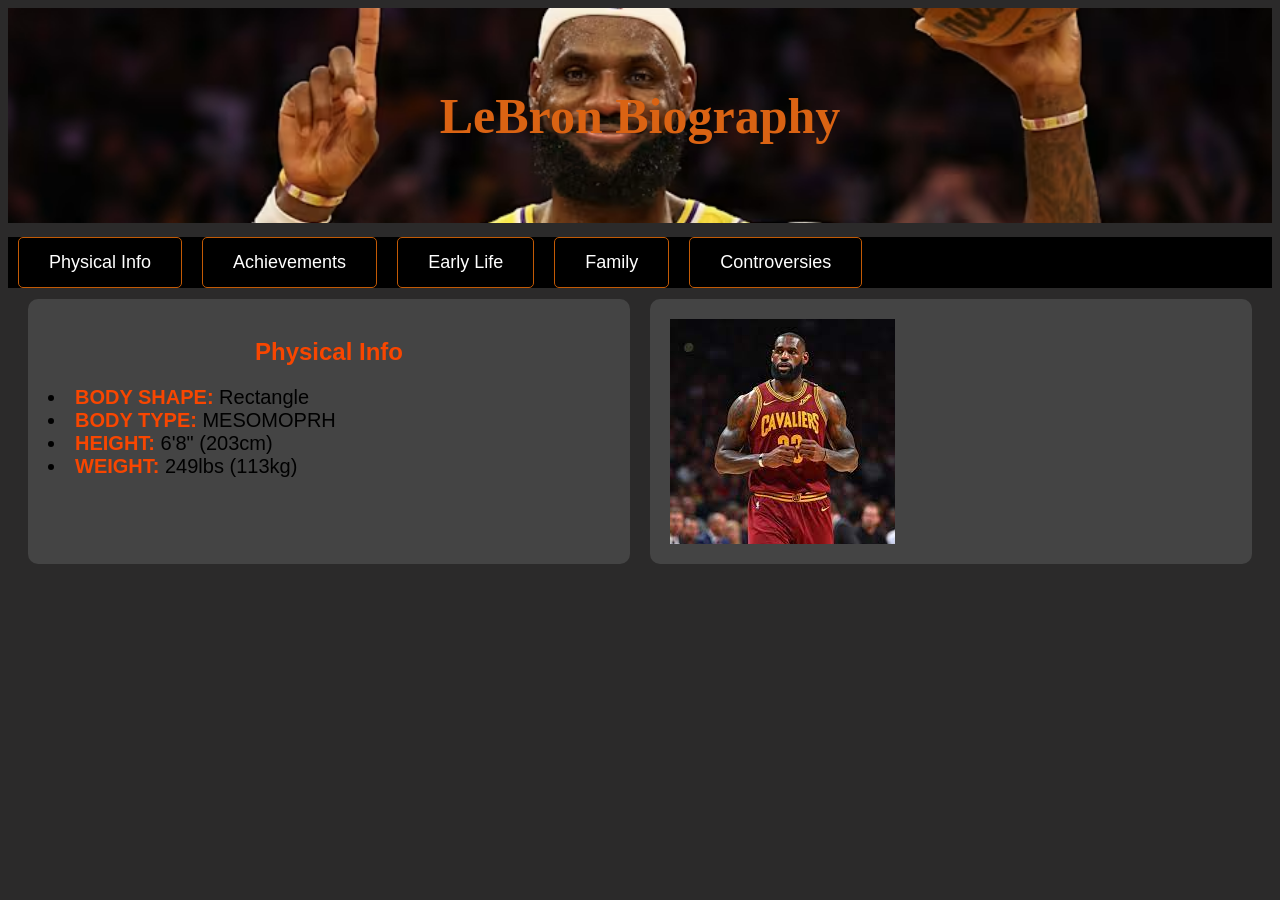
<file: portfolio/Athlete Bio/index.html>
<!DOCTYPE html>
<html lang="en">
<head>
    <meta charset="UTF-8">
<link rel="stylesheet" href="styles2.css">
    <meta name="viewport" content="width=device-width, initial-scale=1.0">
    <title>LeBron Biography</title>

</head>
<body>
    <div class="LeTitle">
        <h1 style="color: rgb(218, 99, 19); font-size: 50px;  text-align: center; font-family: fantasy;">LeBron Biography</h1> 
    </div>
    <div class="LeNavbar" >
        <a href="index.html">Physical Info</a>
        <a href="LeAchievements.html">Achievements</a>
        <a href="LeEarlyLife.html">Early Life</a>
        <a href="LeFamily.html">Family</a>
        <a href="LeControversies.html">Controversies</a>
    </div>
    <div class="LeBox">
    <div class="LeBoxBox">
        <h2 style="color: rgb(248, 70, 0);font-family: 'Franklin Gothic Medium', 'Arial Narrow', Arial, sans-serif; text-align: center;"> Physical Info</h2>
        <li><b style="color: rgb(248, 70, 0); font-family: 'Franklin Gothic Medium', 'Arial Narrow', Arial, sans-serif;">BODY SHAPE:</b> Rectangle </li>
        <li><b style="color: rgb(248, 70, 0);">BODY TYPE:</b> MESOMOPRH </li>
        <li><b style="color: rgb(248, 70, 0);">HEIGHT:</b> 6'8" (203cm) </li>
        <li><b style="color: rgb(248, 70, 0);">WEIGHT:</b> 249lbs (113kg)</li>
        
    </div>
        <div class="LeBoxBox">
            
            <img src="LeBody.jpg" alt="LePhoto" style="display: block; margin: 0;">
        </div>

 
</div>



    


</body>
</html>
</file>
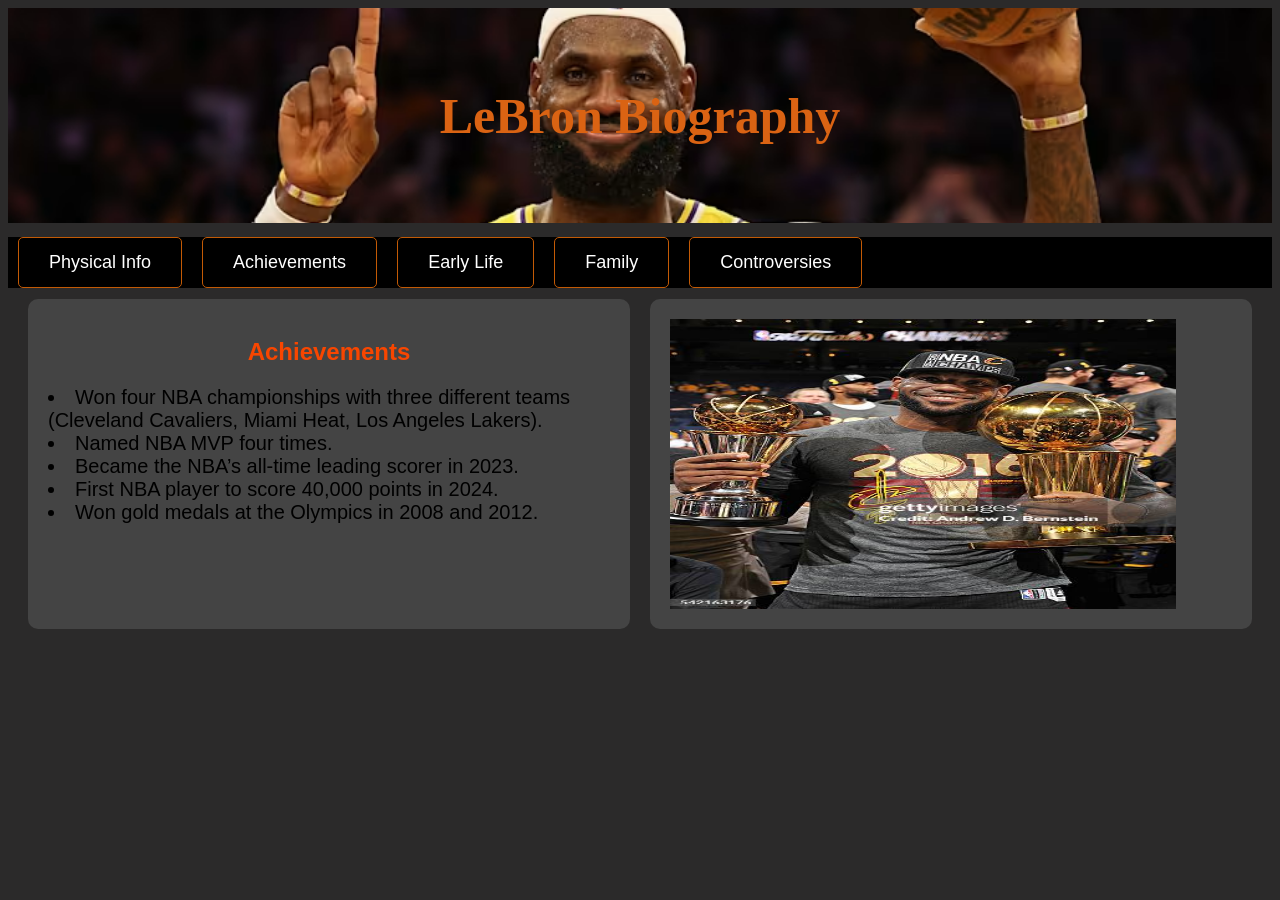
<file: portfolio/Athlete Bio/LeAchievements.html>
<!DOCTYPE html>
<html lang="en">
<head>
    <meta charset="UTF-8">
<link rel="stylesheet" href="styles2.css">
    <meta name="viewport" content="width=device-width, initial-scale=1.0">
    <title>LeBron Biography</title>

</head>
<body>
    <div class="LeTitle">
        <h1 style="color: rgb(218, 99, 19); font-size: 50px;  text-align: center; font-family: fantasy;">LeBron Biography</h1> 
    </div>
    <div class="LeNavbar" >
        <a href="index.html">Physical Info</a>
        <a href="LeAchievements.html">Achievements</a>
        <a href="LeEarlyLife.html">Early Life</a>
        <a href="LeFamily.html">Family</a>
        <a href="LeControversies.html">Controversies</a>
    </div>
    <div class="LeBox">
    <div class="LeBoxBox">
        <h2 style="color: rgb(248, 70, 0);font-family: 'Franklin Gothic Medium', 'Arial Narrow', Arial, sans-serif; text-align: center;"> Achievements</h2>
        <li>Won four NBA championships with three different teams (Cleveland Cavaliers, Miami Heat, Los Angeles Lakers).</li>
        <li>Named NBA MVP four times.</li>
        <li>Became the NBA’s all-time leading scorer in 2023.</li>
        <li>First NBA player to score 40,000 points in 2024.</li>
        <li>Won gold medals at the Olympics in 2008 and 2012.</li>
        
    </div>
        <div class="LeBoxBox">
            <img src="LeWin.jpg" alt="LePhoto" style="display: block; margin: 0; width: 90%; height: 290px;">
        
        </div>

 
</div>



    


</body>
</html>
</file>
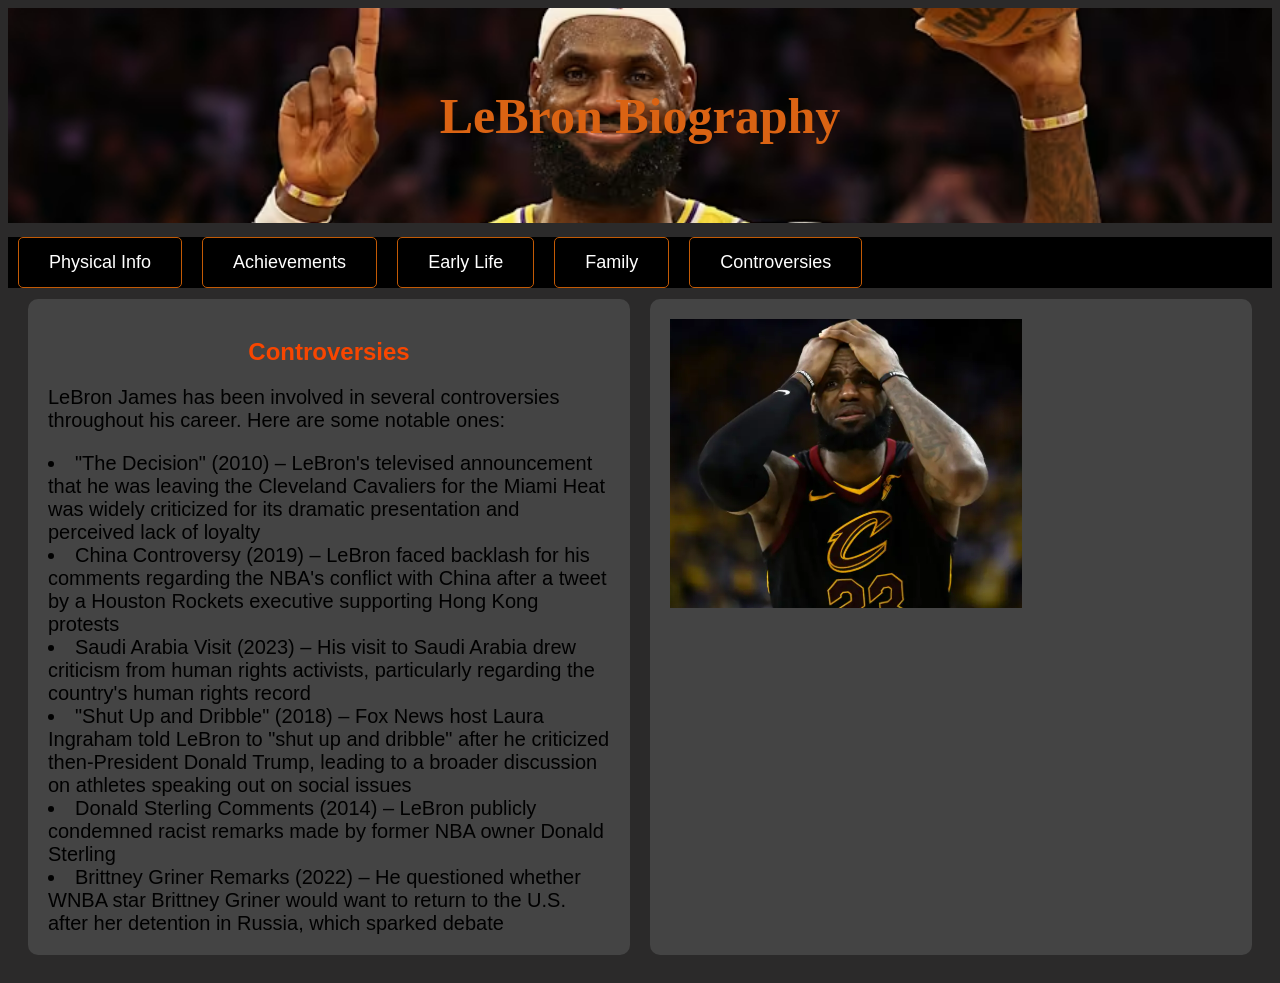
<file: portfolio/Athlete Bio/LeControversies.html>
<!DOCTYPE html>
<html lang="en">
<head>
    <meta charset="UTF-8">
<link rel="stylesheet" href="styles2.css">
    <meta name="viewport" content="width=device-width, initial-scale=1.0">
    <title>LeBron Biography</title>

</head>
<body>
    <div class="LeTitle">
        <h1 style="color: rgb(218, 99, 19); font-size: 50px;  text-align: center; font-family: fantasy;">LeBron Biography</h1> 
    </div>
    <div class="LeNavbar" >
        <a href="index.html">Physical Info</a>
        <a href="LeAchievements.html">Achievements</a>
        <a href="LeEarlyLife.html">Early Life</a>
        <a href="LeFamily.html">Family</a>
        <a href="LeControversies.html">Controversies</a>
    </div>
    <div class="LeBox">
    <div class="LeBoxBox">
        <h2 style="color: rgb(248, 70, 0);font-family: 'Franklin Gothic Medium', 'Arial Narrow', Arial, sans-serif; text-align: center;"> Controversies</h2>
        <p>LeBron James has been involved in several controversies throughout his career. Here are some notable ones:</p>
        <li>"The Decision" (2010) – LeBron's televised announcement that he was leaving the Cleveland Cavaliers for the Miami Heat was widely criticized for its dramatic presentation and perceived lack of loyalty </li>
        <li>China Controversy (2019) – LeBron faced backlash for his comments regarding the NBA's conflict with China after a tweet by a Houston Rockets executive supporting Hong Kong protests </li>
        <li>Saudi Arabia Visit (2023) – His visit to Saudi Arabia drew criticism from human rights activists, particularly regarding the country's human rights record </li>
        <li>"Shut Up and Dribble" (2018) – Fox News host Laura Ingraham told LeBron to "shut up and dribble" after he criticized then-President Donald Trump, leading to a broader discussion on athletes speaking out on social issues </li>
        <li>Donald Sterling Comments (2014) – LeBron publicly condemned racist remarks made by former NBA owner Donald Sterling </li>
        <li>Brittney Griner Remarks (2022) – He questioned whether WNBA star Brittney Griner would want to return to the U.S. after her detention in Russia, which sparked debate </li>
        
    </div>
        <div class="LeBoxBox">
            <img src="LeRegret.PNG" alt="LePhoto" style="display: block; margin: 0;">
        
        </div>

 
</div>



    


</body>
</html>
</file>
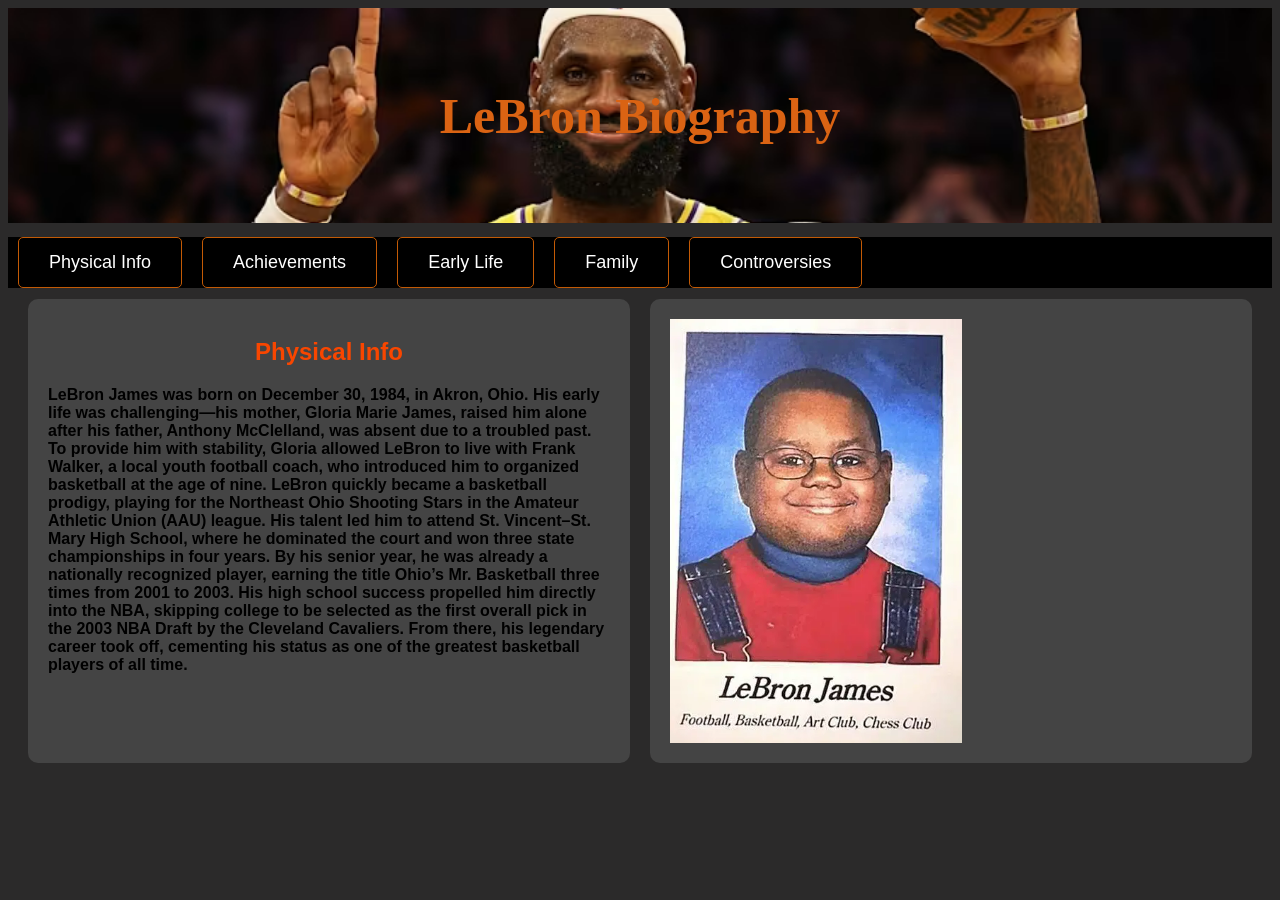
<file: portfolio/Athlete Bio/LeEarlyLife.html>
<!DOCTYPE html>
<html lang="en">
<head>
    <meta charset="UTF-8">
<link rel="stylesheet" href="styles2.css">
    <meta name="viewport" content="width=device-width, initial-scale=1.0">
    <title>LeBron Biography</title>

</head>
<body>
    <div class="LeTitle">
        <h1 style="color: rgb(218, 99, 19); font-size: 50px;  text-align: center; font-family: fantasy;">LeBron Biography</h1> 
    </div>
    <div class="LeNavbar" >
        <a href="index.html">Physical Info</a>
        <a href="LeAchievements.html">Achievements</a>
        <a href="LeEarlyLife.html">Early Life</a>
        <a href="LeFamily.html">Family</a>
        <a href="LeControversies.html">Controversies</a>
    </div>
    <div class="LeBox">
    <div class="LeBoxBox">
        <h2 style="color: rgb(248, 70, 0);font-family: 'Franklin Gothic Medium', 'Arial Narrow', Arial, sans-serif; text-align: center;"> Physical Info</h2>
        <b style="font-family: 'Franklin Gothic Medium', 'Arial Narrow', Arial, sans-serif;">LeBron James was born on December 30, 1984, in Akron, Ohio. His early life was challenging—his mother, Gloria Marie James, raised him alone after his father, Anthony McClelland, was absent due to a troubled past. To provide him with stability, Gloria allowed LeBron to live with Frank Walker, a local youth football coach, who introduced him to organized basketball at the age of nine.

            LeBron quickly became a basketball prodigy, playing for the Northeast Ohio Shooting Stars in the Amateur Athletic Union (AAU) league. His talent led him to attend St. Vincent–St. Mary High School, where he dominated the court and won three state championships in four years. By his senior year, he was already a nationally recognized player, earning the title Ohio’s Mr. Basketball three times from 2001 to 2003.
            
            His high school success propelled him directly into the NBA, skipping college to be selected as the first overall pick in the 2003 NBA Draft by the Cleveland Cavaliers. From there, his legendary career took off, cementing his status as one of the greatest basketball players of all time.</b>
        
    </div>
        <div class="LeBoxBox">
            <img src="LeHistory.PNG" alt="LePhoto" style="display: block; margin: 0;">
        
        </div>

 
</div>



    


</body>
</html>
</file>
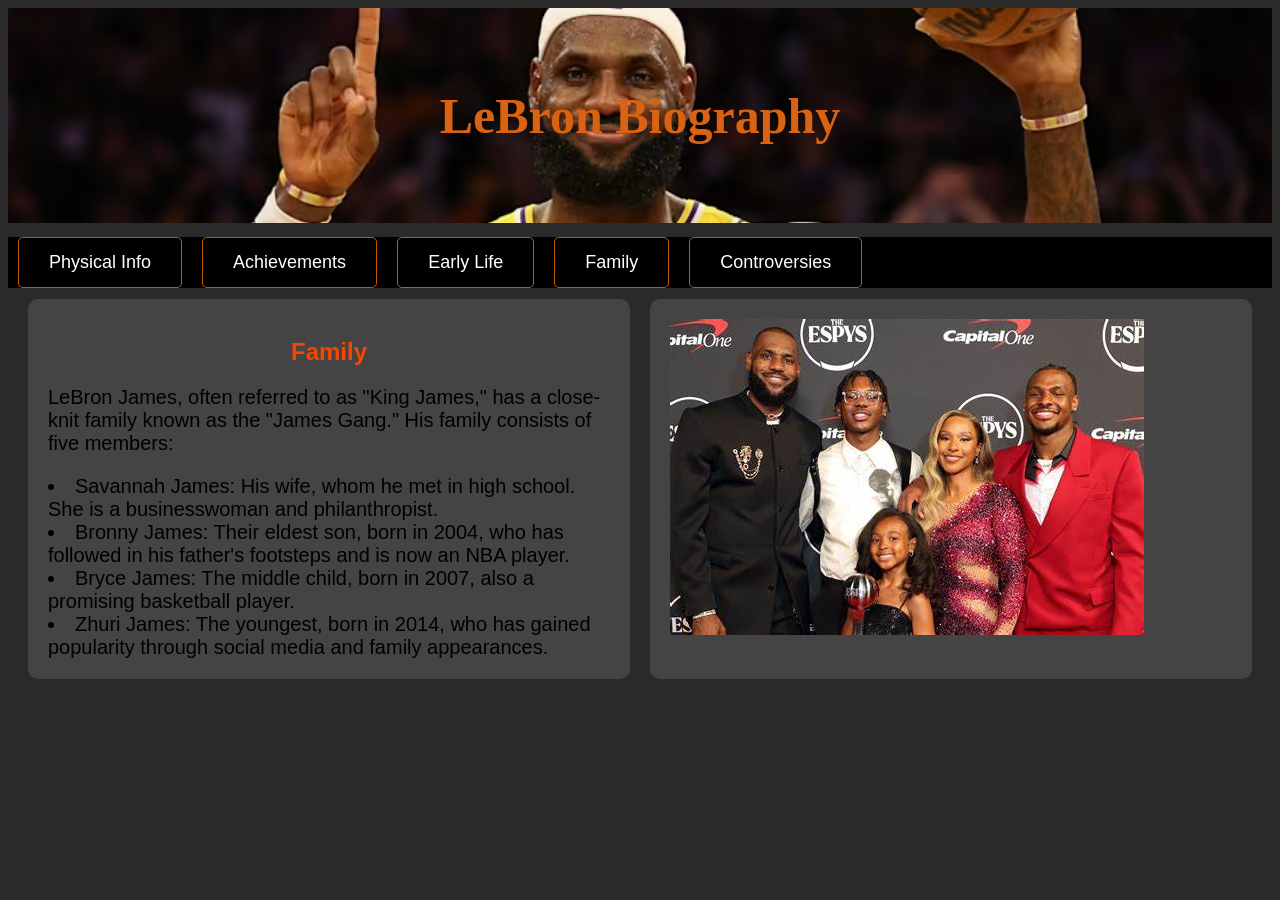
<file: portfolio/Athlete Bio/LeFamily.html>
<!DOCTYPE html>
<html lang="en">
<head>
    <meta charset="UTF-8">
<link rel="stylesheet" href="styles2.css">
    <meta name="viewport" content="width=device-width, initial-scale=1.0">
    <title>LeBron Biography</title>

</head>
<body>
    <div class="LeTitle">
        <h1 style="color: rgb(218, 99, 19); font-size: 50px;  text-align: center; font-family: fantasy;">LeBron Biography</h1> 
    </div>
    <div class="LeNavbar" >
        <a href="index.html">Physical Info</a>
        <a href="LeAchievements.html">Achievements</a>
        <a href="LeEarlyLife.html">Early Life</a>
        <a href="LeFamily.html">Family</a>
        <a href="LeControversies.html">Controversies</a>
    </div>
    <div class="LeBox">
    <div class="LeBoxBox">
        <h2 style="color: rgb(248, 70, 0);font-family: 'Franklin Gothic Medium', 'Arial Narrow', Arial, sans-serif; text-align: center;"> Family</h2>
        <p>LeBron James, often referred to as "King James," has a close-knit family known as the "James Gang." His family consists of five members:</p>
        <li>Savannah James: His wife, whom he met in high school. She is a businesswoman and philanthropist. </li>
        <li> Bronny James: Their eldest son, born in 2004, who has followed in his father's footsteps and is now an NBA player.</li>
        <li>Bryce James: The middle child, born in 2007, also a promising basketball player. </li>
        <li>Zhuri James: The youngest, born in 2014, who has gained popularity through social media and family appearances. </li>
      
        
    </div>
        <div class="LeBoxBox">
            <img src="LeFamfam.jpg" alt="LePhoto" style="display: block; margin: 0;">
        
        </div>

 
</div>



    


</body>
</html>
</file>
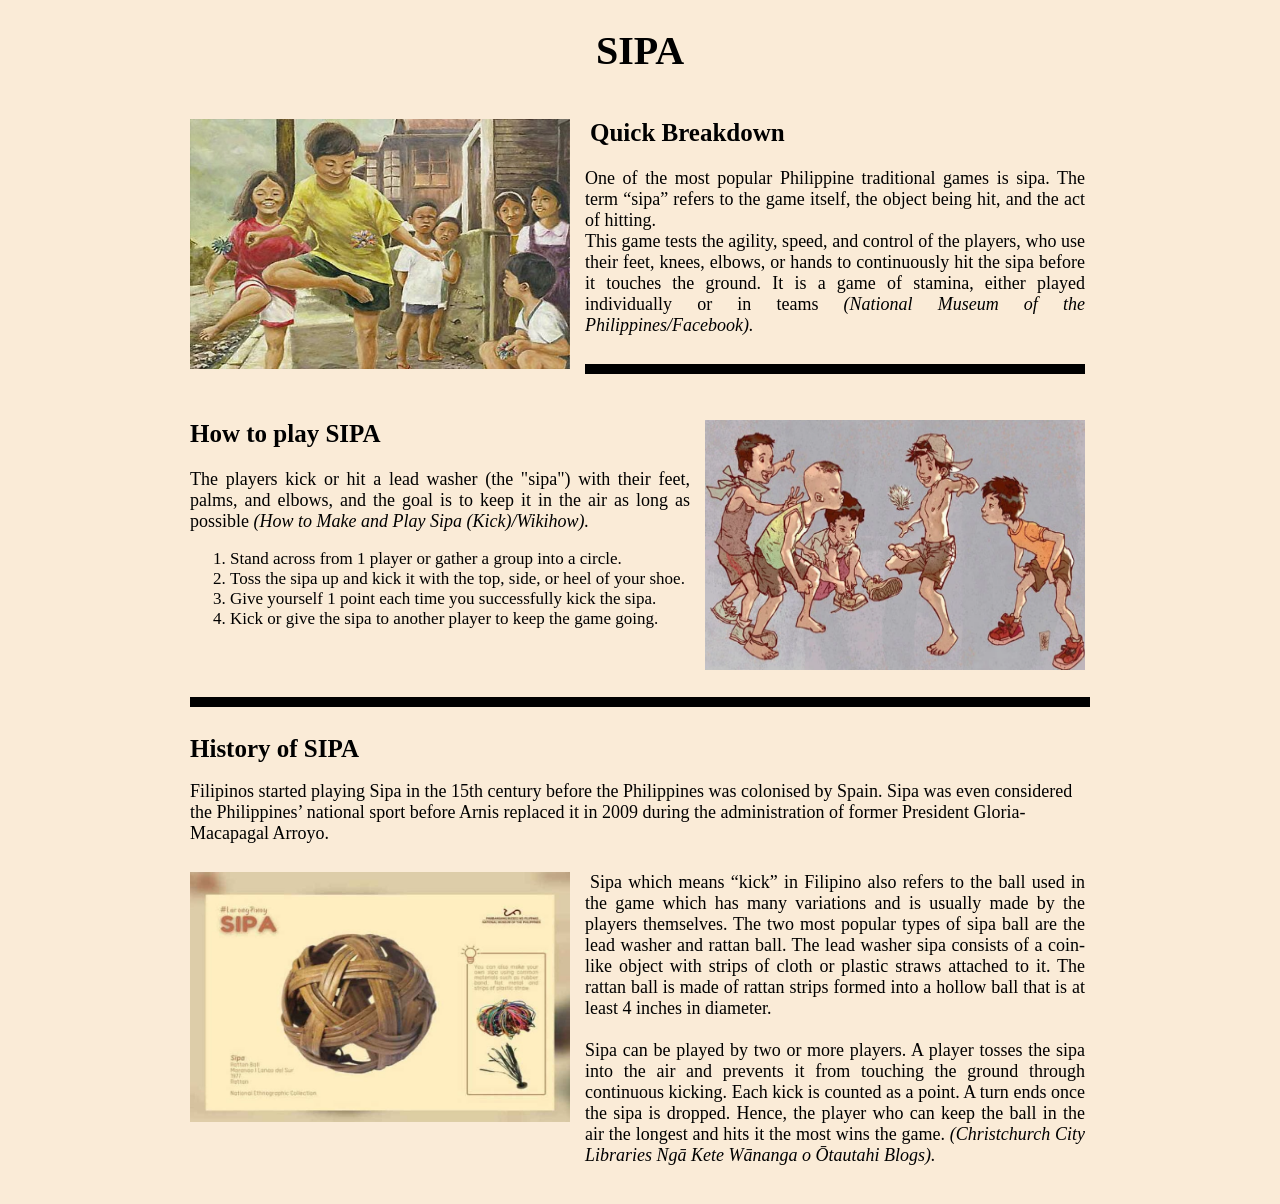
<file: portfolio/Native Sport/NativeSport.html>
<!DOCTYPE html>
<html lang="en">
<head>
    <meta charset="UTF-8">
    <meta name="viewport" content="width=device-width, initial-scale=1.0">
    <title>"SIPA"</title>
    <link rel="stylesheet" href="styles.css">

    <style>
        
        </style>
</head>
<!-- HB -->
<body>
<div class="contentHere">
    <h1 style="font-size:40px;">SIPA</h1><br>

    <div class="contentJustification">
            </span>  
            <img width="380" height="250" src="sipa2.jpg">
        <div class="bBorder">  <span style="margin-left: 5px;">
        
      <strong style="font-size:25px;">
        Quick Breakdown </strong> <br><br>One of the most popular Philippine traditional games is sipa. The term “sipa” refers to the game itself, the object being hit, and the act of hitting. <br>This game tests the agility, speed, and control of the players, who use their feet, knees, elbows, or hands to continuously hit the sipa before it touches the ground. It is a game of stamina, either played individually or in teams <i>(National Museum of the Philippines/Facebook). </i>
    </p>
        </span>
    </div>  
    </div> 
<br><br> 
<!-- next content-->

<div class="contentJustification bButtomBorder">
<div class="unBorder">  
    <span style="margin-right: 5px;">

<strong style="font-size:25px;">
How to play SIPA </strong> <br><br> The players kick or hit a lead washer (the "sipa") with their feet, palms, and elbows, and the goal is to keep it in the air as long as possible <i>(How to Make and Play Sipa (Kick)/Wikihow).</i>
<ol style="font-size: 17px;">
    <li>Stand across from 1 player or gather a group into a circle.</li>
    <li>Toss the sipa up and kick it with the top, side, or heel of your shoe.</li>
    <li>Give yourself 1 point each time you successfully kick the sipa.</li>
    <li>Kick or give the sipa to another player to keep the game going.</li>
</ol>
</span>
</div> 
<img width="380" height="250" src="sipa3.png"> </div>
<br>
<!-- next content-->

<div class="contentJustification2 dhistorystretch"> <span style="margin-left: 5;" > 
<strong style="font-size: 25px;">History of SIPA </strong>
<p>Filipinos started playing Sipa in the 15th century before the Philippines was colonised by Spain. Sipa was even considered the Philippines’ national sport before Arnis replaced it in 2009 during the administration of former President Gloria-Macapagal Arroyo.</p>
</span>
</div>

<div class="contentJustification">
</span>  
<img width="380" height="250" src="sipaHisto.jpg">
<div class="unBorder">  <span style="margin-left: 5px;">


    Sipa which means “kick” in Filipino also refers to the ball used in the game which has many variations and is usually made by the players themselves. The two most popular types of sipa ball are the lead washer and rattan ball. The lead washer sipa consists of a coin-like object with strips of cloth or plastic straws attached to it.  The rattan ball is made of rattan strips formed into a hollow ball that is at least 4 inches in diameter. <br> <br>
    
    Sipa can be played by two or more players. A player tosses the sipa into the air and prevents it from touching the ground through continuous kicking. Each kick is counted as a point. A turn ends once the sipa is dropped. Hence, the player who can keep the ball in the air the longest and hits it the most wins the game. <i>(Christchurch City Libraries Ngā Kete Wānanga o Ōtautahi Blogs). </i>
</p>
</span>
</div>  
</div>

    
<!--END-->
</div>


</body>
</html>
</file>
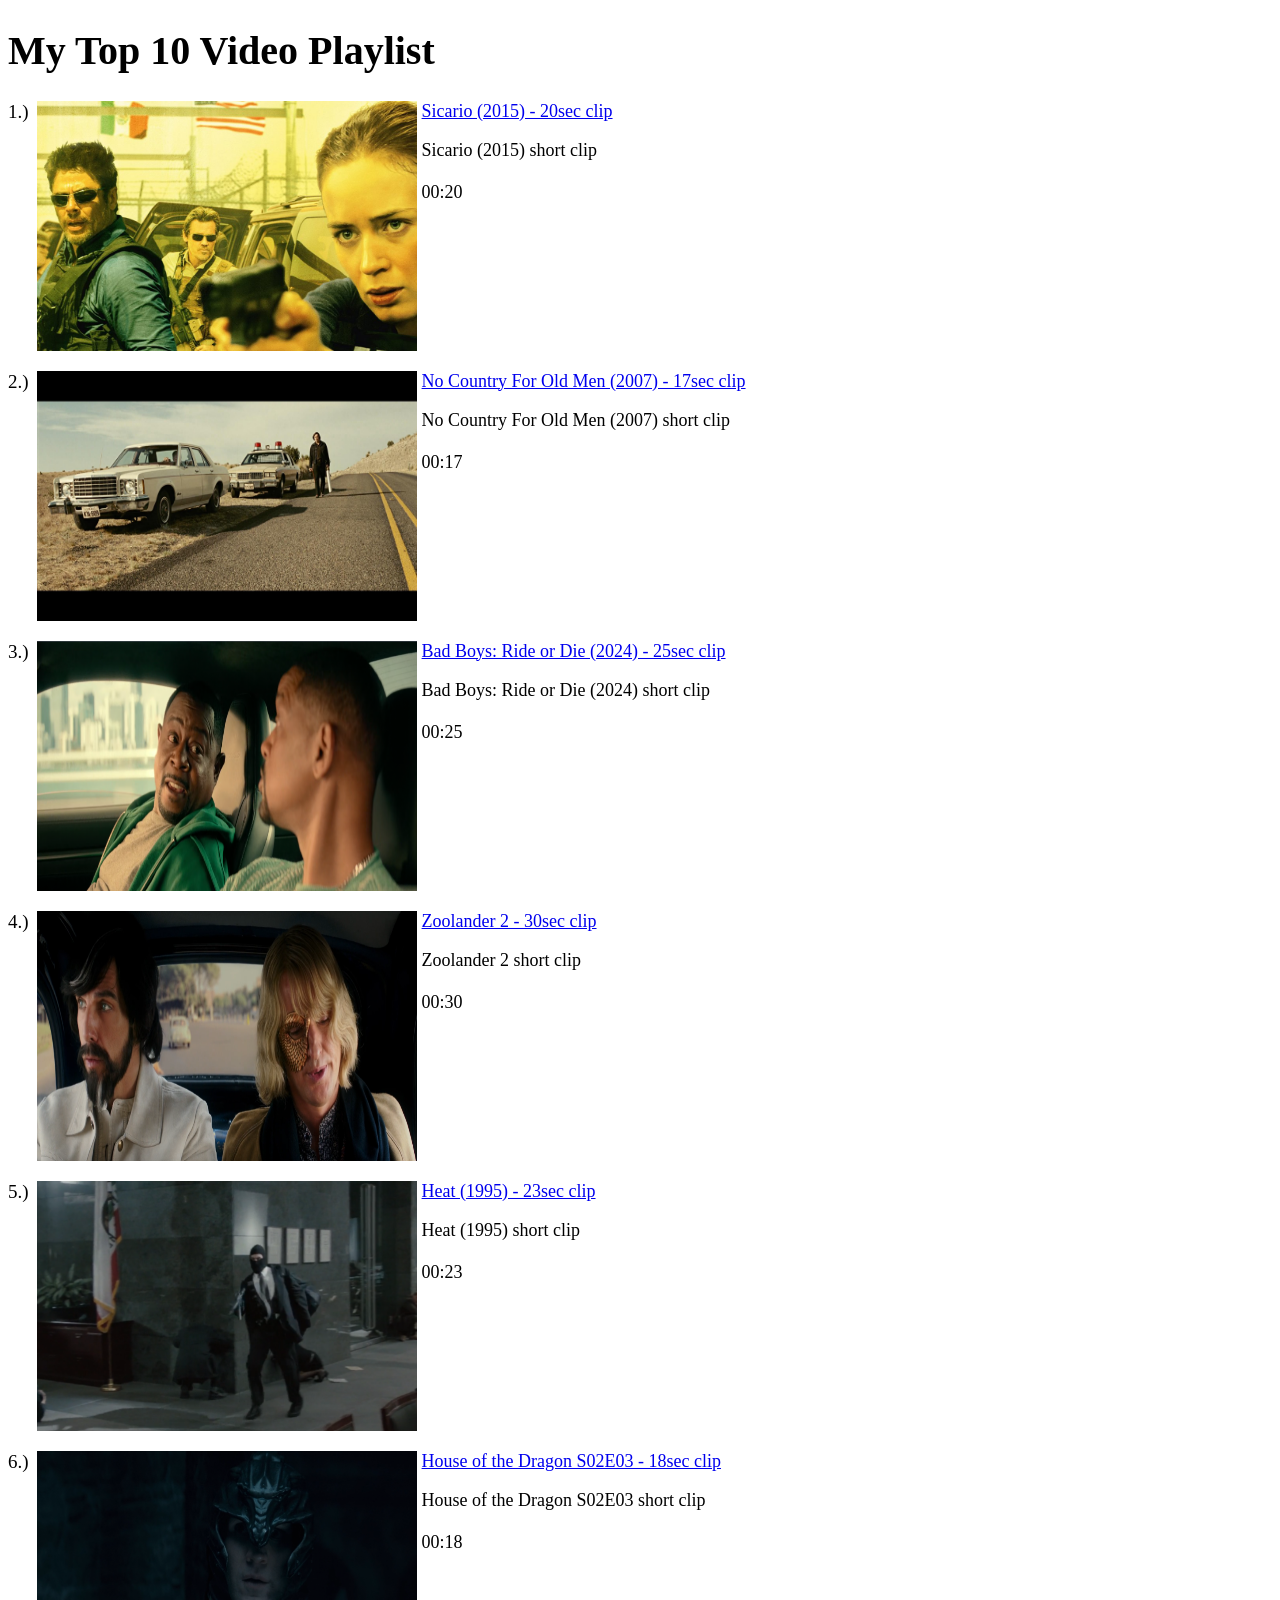
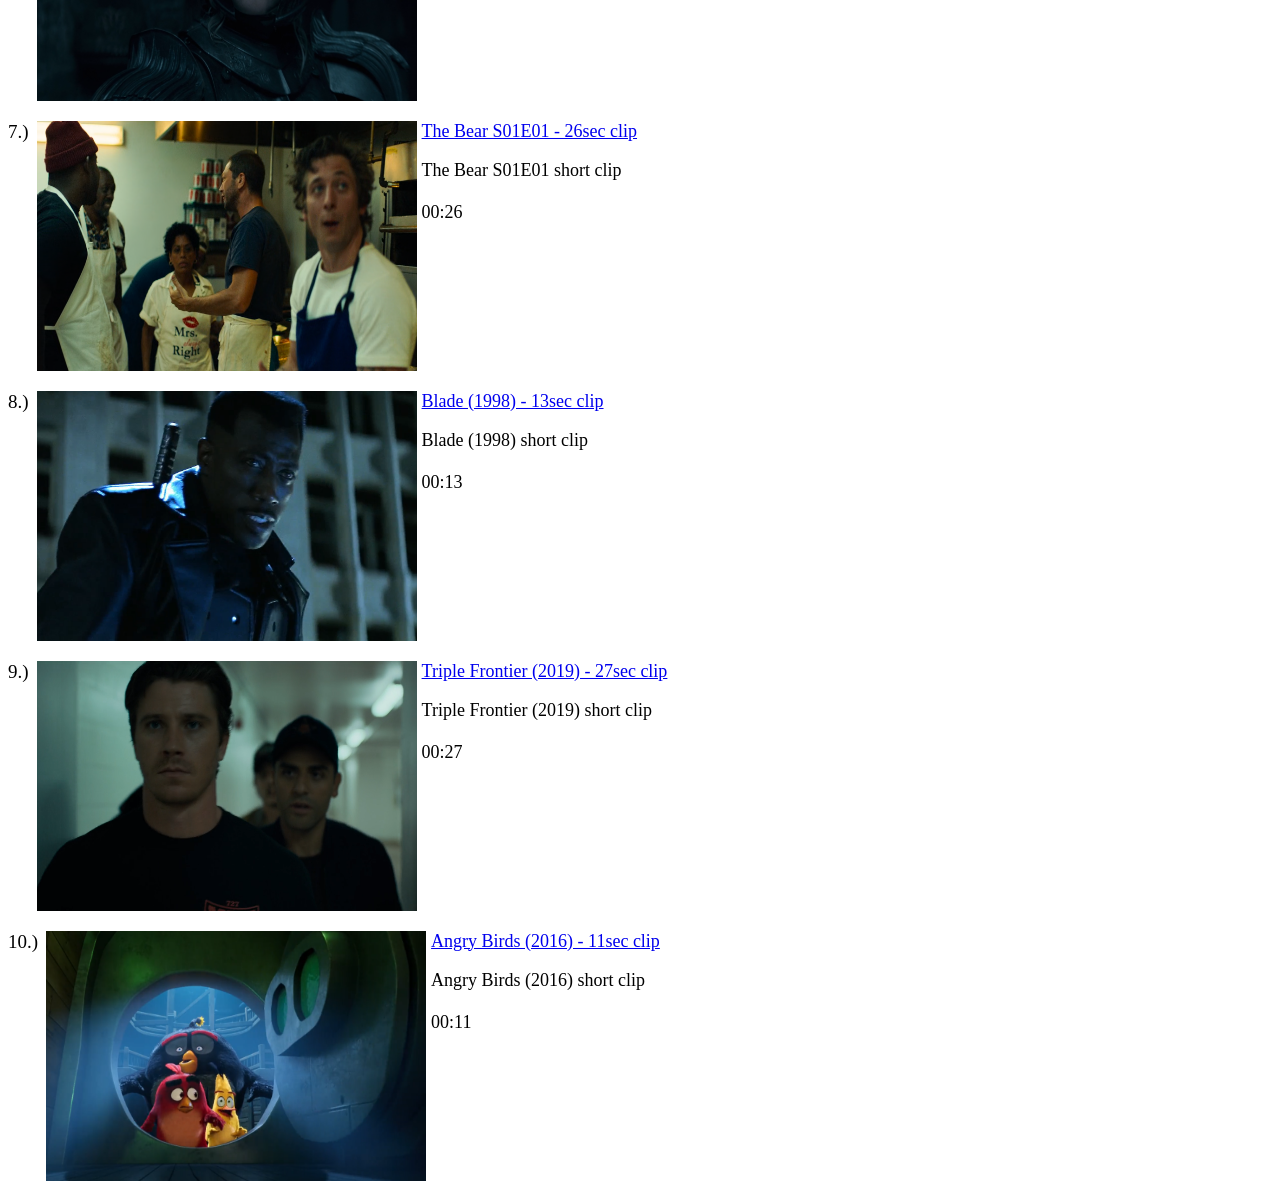
<file: portfolio/Top10Vids/MA3_Lim.html>
<!DOCTYPE html>
<html lang="en">
<head>
    <meta charset="UTF-8">
    <meta name="viewport" content="width=device-width, initial-scale=1.0">
    <title>A Web Page</title>
</head>
<body>
    <h1 style="font-size: 40px;">
        My Top 10 Video Playlist
    </h1>

    <p> <div style="display: flex; align-items: flex-start;"><span style="margin-right: 8px; font-size: 19px;">
            1.) </span>
     <a href="VideoPage1.html" alt="Thumbail" width="100"> 
            <img width="380" height="250" src="Images/thum1.jpg">
        </a>
        
        <div style="display: flex; align-items: flex-start;">  <span style="margin-left: 5px;">
        <a href="VideoPage1.html" style="font-size: 18px;">
        Sicario (2015) - 20sec clip 
    </a>
      <p style="font-size: 18px;">
        Sicario (2015) short clip <br><br>00:20
    </p>
        </span>
    </div>  
</div> </p>

<p> <div style="display: flex; align-items: flex-start;"><span style="margin-right: 8px; font-size: 19px;">
    2.) </span>
<a href="VideoPage2.html" alt="Thumbail" width="100"> 
    <img width="380" height="250" src="Images/thum2.jpg">
</a>

<div style="display: flex; align-items: flex-start;">  <span style="margin-left: 5px;">
<a href="VideoPage2.html" style="font-size: 18px;">
No Country For Old Men (2007) - 17sec clip 
</a>
<p style="font-size: 18px;">
No Country For Old Men (2007) short clip <br><br>00:17
</p>
</span>
</div>  
</div> </p>

<p> <div style="display: flex; align-items: flex-start;"><span style="margin-right: 8px; font-size: 19px;">
    3.) </span>
<a href="VideoPage3.html" alt="Thumbail" width="100"> 
    <img width="380" height="250" src="Images/Thum3.png">
</a>

<div style="display: flex; align-items: flex-start;">  <span style="margin-left: 5px;">
<a href="VideoPage3.html" style="font-size: 18px;">
Bad Boys: Ride or Die (2024) - 25sec clip
</a>
<p style="font-size: 18px;">
    Bad Boys: Ride or Die (2024) short clip <br><br>00:25
</p></span></div>  </div> </p>

<p> <div style="display: flex; align-items: flex-start;"><span style="margin-right: 8px; font-size: 19px;">
    4.) </span>
<a href="VideoPage4.html" alt="Thumbail" width="100"> 
    <img width="380" height="250" src="Images/Thum4.png">
</a>
<div style="display: flex; align-items: flex-start;">  <span style="margin-left: 5px;">
<a href="VideoPage2.html" style="font-size: 18px;">
    Zoolander 2 - 30sec clip 
</a>
<p style="font-size: 18px;">
    Zoolander 2 short clip <br><br>00:30
</p></span></div>  </div></p>

<p> <div style="display: flex; align-items: flex-start;"><span style="margin-right: 8px; font-size: 19px;">
    5.) </span>
<a href="VideoPage5.html" alt="Thumbail" width="100"> 
    <img width="380" height="250" src="Images/Thum5.png">
</a>
<div style="display: flex; align-items: flex-start;">  <span style="margin-left: 5px;">
<a href="VideoPage5.html" style="font-size: 18px;">
    Heat (1995) - 23sec clip 
</a>
<p style="font-size: 18px;">
    Heat (1995) short clip <br><br>00:23
</p></span></div>  </div></p>

<p> <div style="display: flex; align-items: flex-start;"><span style="margin-right: 8px; font-size: 19px;">
    6.) </span>
<a href="VideoPage6.html" alt="Thumbail" width="100"> 
    <img width="380" height="250" src="Images/thum6.png">
</a>
<div style="display: flex; align-items: flex-start;">  <span style="margin-left: 5px;">
<a href="VideoPage6.html" style="font-size: 18px;">
    House of the Dragon S02E03 - 18sec clip 
</a>
<p style="font-size: 18px;">
    House of the Dragon S02E03 short clip <br><br>00:18
</p></span></div>  </div></p>

<p> <div style="display: flex; align-items: flex-start;"><span style="margin-right: 8px; font-size: 19px;">
    7.) </span>
<a href="VideoPage7.html" alt="Thumbail" width="100"> 
    <img width="380" height="250" src="Images/thum7.png">
</a>
<div style="display: flex; align-items: flex-start;">  <span style="margin-left: 5px;">
<a href="VideoPage6.html" style="font-size: 18px;">
    The Bear S01E01 - 26sec clip 
</a>
<p style="font-size: 18px;">
    The Bear S01E01 short clip <br><br>00:26
</p></span></div>  </div></p>

<p> <div style="display: flex; align-items: flex-start;"><span style="margin-right: 8px; font-size: 19px;">
    8.) </span>
<a href="VideoPage8.html" alt="Thumbail" width="100"> 
    <img width="380" height="250" src="Images/thum8.png">
</a>
<div style="display: flex; align-items: flex-start;">  <span style="margin-left: 5px;">
<a href="VideoPage6.html" style="font-size: 18px;">
    Blade (1998) - 13sec clip
</a>
<p style="font-size: 18px;">
    Blade (1998) short clip <br><br>00:13
</p></span></div>  </div></p>

<p> <div style="display: flex; align-items: flex-start;"><span style="margin-right: 8px; font-size: 19px;">
    9.) </span>
<a href="VideoPage9.html" alt="Thumbail" width="100"> 
    <img width="380" height="250" src="Images/thum9.png">
</a>
<div style="display: flex; align-items: flex-start;">  <span style="margin-left: 5px;">
<a href="VideoPage6.html" style="font-size: 18px;">
    Triple Frontier (2019) - 27sec clip
</a>
<p style="font-size: 18px;">
    Triple Frontier (2019) short clip <br><br>00:27
</p></span></div>  </div></p>

<p> <div style="display: flex; align-items: flex-start;"><span style="margin-right: 8px; font-size: 19px;">
    10.) </span>
<a href="VideoPage10.html" alt="Thumbail" width="100"> 
    <img width="380" height="250" src="Images/thum10.png">
</a>
<div style="display: flex; align-items: flex-start;">  <span style="margin-left: 5px;">
<a href="VideoPage6.html" style="font-size: 18px;">
    Angry Birds (2016) - 11sec clip
</a>
<p style="font-size: 18px;">
    Angry Birds (2016) short clip <br><br>00:11
</p></span></div>  </div></p>

</body>
</html>
</file>
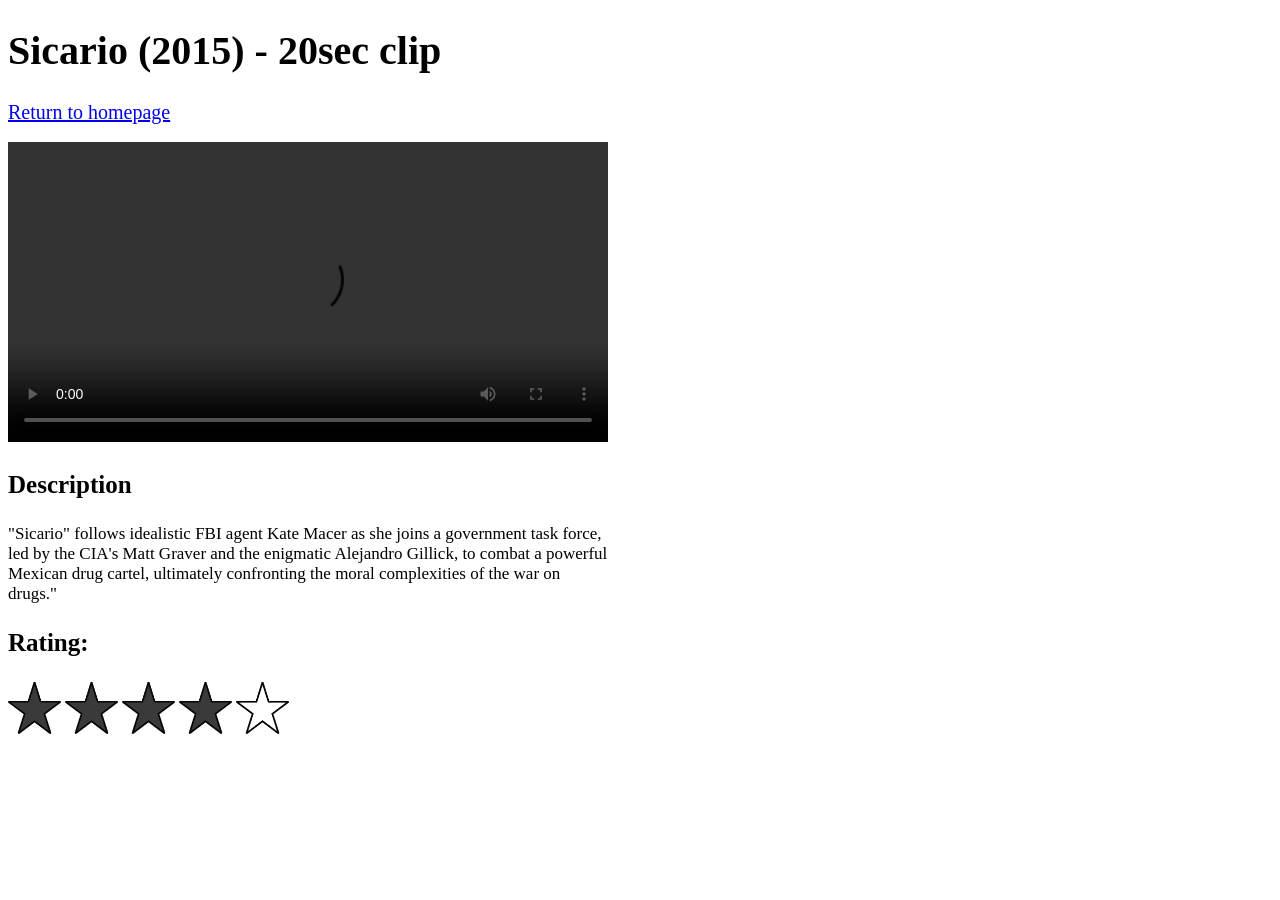
<file: portfolio/Top10Vids/VideoPage1.html>
<!DOCTYPE html>
<html lang="en">
<head>
    <meta charset="UTF-8">
    <meta name="viewport" content="width=device-width, initial-scale=1.0">
    <title>A Web Page</title>
</head>
<body>
    <h1 style="font-size: 40px;">
        Sicario (2015) - 20sec clip 
    </h1>

    <a 
    href="MA3_Lim.html" style="font-size: 20px;">Return to homepage
    </a><br><br>
    <video src="Videos/Video1.mp4" width="600"alt="Secario 1 (20min Clip)" controls></video>

    <h3 style="font-size: 25px ;">Description</h3>
    <p style="font-size: 17px; width: 600px;">
        "Sicario" follows idealistic FBI agent Kate Macer as she joins a government task force, led by the CIA's Matt Graver and the enigmatic Alejandro Gillick, to combat a powerful Mexican drug cartel, ultimately confronting the moral complexities of the war on drugs." </p>

        <h3 style="font-size: 25px;" >Rating:</h3>
        <img src="Images/rate.png" width="53" alt="">
        <img src="Images/rate.png" width="53" alt="">
        <img src="Images/rate.png" width="53" alt="">
        <img src="Images/rate.png" width="53" alt="">
        <img src="Images/emptyrate.png" width="53" alt="">
        
</body>
</html>
</file>
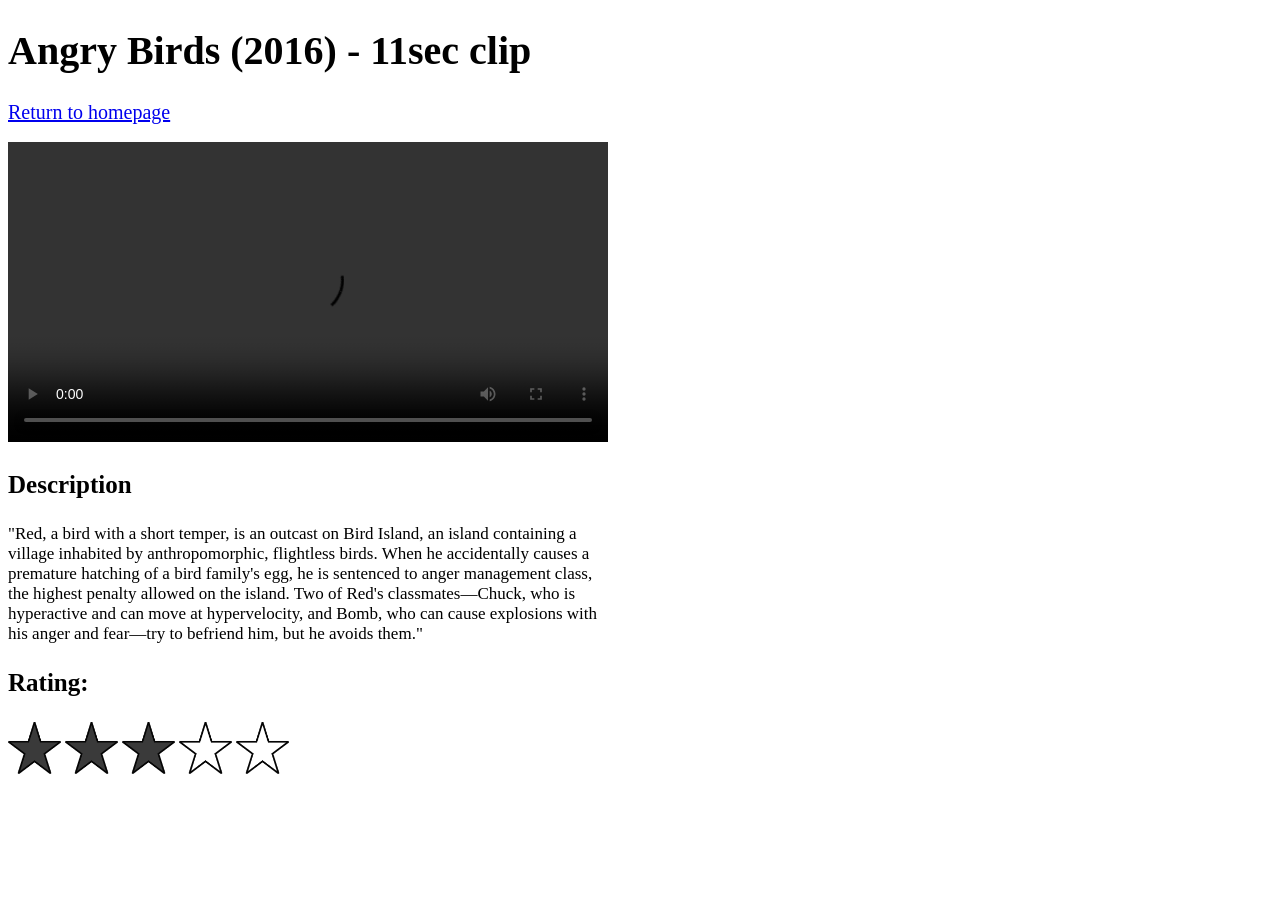
<file: portfolio/Top10Vids/VideoPage10.html>
<!DOCTYPE html>
<html lang="en">
<head>
    <meta charset="UTF-8">
    <meta name="viewport" content="width=device-width, initial-scale=1.0">
    <title>A Web Page</title>
</head>
<body>
    <h1 style="font-size: 40px;">
        Angry Birds (2016) - 11sec clip 
    </h1>

    <a 
    href="MA3_Lim.html" style="font-size: 20px;">Return to homepage
    </a><br><br>
    <video src="Videos/Video10.mp4" width="600"alt="Angry Birds (2016) - 11sec clip " controls></video>

    <h3 style="font-size: 25px ;">Description</h3>
    <p style="font-size: 17px; width: 600px;">
        "Red, a bird with a short temper, is an outcast on Bird Island, an island containing a village inhabited by anthropomorphic, flightless birds. When he accidentally causes a premature hatching of a bird family's egg, he is sentenced to anger management class, the highest penalty allowed on the island. Two of Red's classmates—Chuck, who is hyperactive and can move at hypervelocity, and Bomb, who can cause explosions with his anger and fear—try to befriend him, but he avoids them." </p>

        <h3 style="font-size: 25px;" >Rating:</h3>
        <img src="Images/rate.png" width="53" alt="">
        <img src="Images/rate.png" width="53" alt="">
        <img src="Images/rate.png" width="53" alt="">
        <img src="Images/emptyrate.png" width="53" alt="">
        <img src="Images/emptyrate.png" width="53" alt="">
        
</body>
</html>
</file>
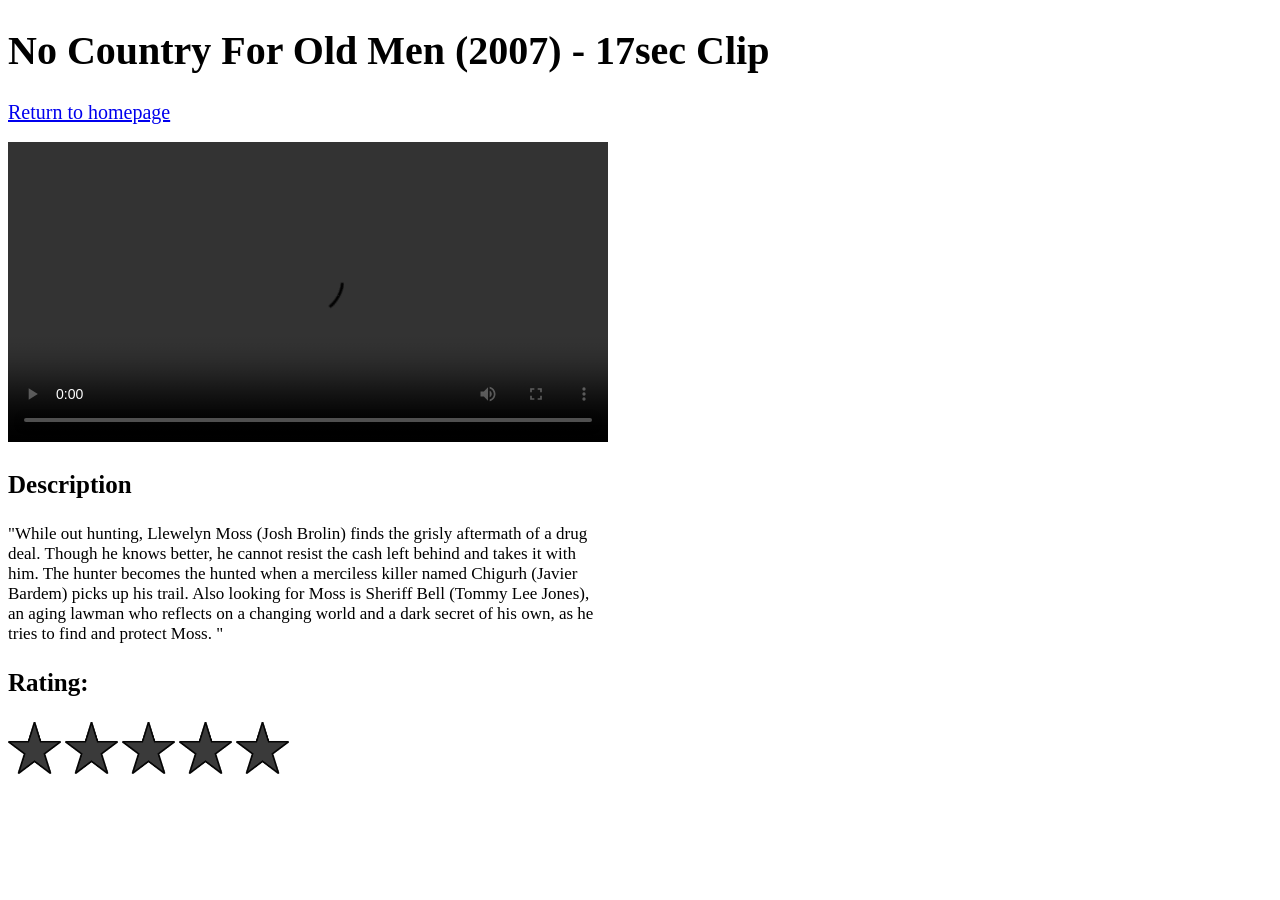
<file: portfolio/Top10Vids/VideoPage2.html>
<!DOCTYPE html>
<html lang="en">
<head>
    <meta charset="UTF-8">
    <meta name="viewport" content="width=device-width, initial-scale=1.0">
    <title>A Web Page</title>
</head>
<body>
    <h1 style="font-size: 40px;">
        No Country For Old Men (2007) - 17sec Clip 
    </h1>

    <a 
    href="MA3_Lim.html" style="font-size: 20px;">Return to homepage
    </a><br><br>
    <video src="Videos/Video2.mp4" width="600"alt="No Country For Old Men (17sec Clip)" controls></video>

    <h3 style="font-size: 25px ;">Description</h3>
    <p style="font-size: 17px; width: 600px;">
        "While out hunting, Llewelyn Moss (Josh Brolin) finds the grisly aftermath of a drug deal. Though he knows better, he cannot resist the cash left behind and takes it with him. The hunter becomes the hunted when a merciless killer named Chigurh (Javier Bardem) picks up his trail. Also looking for Moss is Sheriff Bell (Tommy Lee Jones), an aging lawman who reflects on a changing world and a dark secret of his own, as he tries to find and protect Moss. " </p>

        <h3 style="font-size: 25px;" >Rating:</h3>
        <img src="Images/rate.png" width="53" alt="">
        <img src="Images/rate.png" width="53" alt="">
        <img src="Images/rate.png" width="53" alt="">
        <img src="Images/rate.png" width="53" alt="">
        <img src="Images/rate.png" width="53" alt="">
        
</body>
</html>
</file>
<file: portfolio/Athlete Bio/styles2.css>
.LeTitle{
    background-image: url('LeBackground.PNG');
    background-size: cover;
    background-position: center;
    background-repeat: no-repeat;
    padding: 45px;
} 

body{
    background-color: rgb(43, 42, 42);
}

.LeNavbar {
    font-family: 'Franklin Gothic Medium', 'Arial Narrow', Arial, sans-serif;
    text-align: center;
    display: flex;
    margin-top: 1.5vh;
    background-color: rgb(0, 0, 0);
    flex-wrap: wrap;
}

.LeNavbar a {
    text-decoration: none;
    color: rgb(255, 255, 255);
    font-size: 18px;
    margin: 0 10px;
  padding: 14px 30px;
  text-decoration: none;
  text-align: center;

  border: 1px solid rgb(194, 90, 5);
  border-radius: 5px;
  transition: background-color 0.3s;
}
.LeNavbar b{
    text-align: center;
    background-color: #ddd;
  color: black;
}

.LeLeftColumn{
    flex: 33%;
  background-color: #ffffff;
  padding: 20px;
}
.LeBox {
    
    display: grid;
    grid-template-columns: 1fr 1fr;
    gap:  20px;
    padding: 20px;
    
    margin-top: -1vh;
}
.LeBoxBox{
    
    background-color: #444444;
    padding: 20px;
    border-radius: 10px;
    
    
}

li{
    font-family: 'Franklin Gothic Medium', 'Arial Narrow', Arial, sans-serif;
    font-size: 20px;
}

p{
    font-family: 'Franklin Gothic Medium', 'Arial Narrow', Arial, sans-serif;
    font-size: 20px;
}
</file>
<file: portfolio/Native Sport/styles.css>
.contentJustification{
    display: flex;
    align-items: flex-start;
    gap: 15px;
}
.contentJustification2{
    flex-direction: column;
}

.dhistorystretch {
    font-size: 18px;
    margin: 100 auto;
    text-align: start;
    max-width: 900px;
    padding-bottom: 10px;
}

.bBorder{
    padding-bottom: 10px;
    margin-bottom: 10px;
    text-align: justify;
    font-size: 18px;
    max-width: 500px;
    border-bottom: 10px solid black;  
}

.unBorder{
    padding-bottom: 10px;
    margin-bottom: 10px;
    text-align: justify;
    font-size: 18px;
    max-width: 500px;     
}

.bButtomBorder{
    padding-bottom: 10px;
    margin-bottom: 10px;
    border-bottom: 10px solid black; 
}

h1 {
    font-size: 40px;
    text-align: center;
}

body{
    margin: 0;
    padding: 0;
    background-color: antiquewhite;
    display: flex;
    justify-content: center;
    align-items: center;
    font-family:'Times New Roman', Times, serif
}

.contentHere {
    text-align: center;
}
</file>
